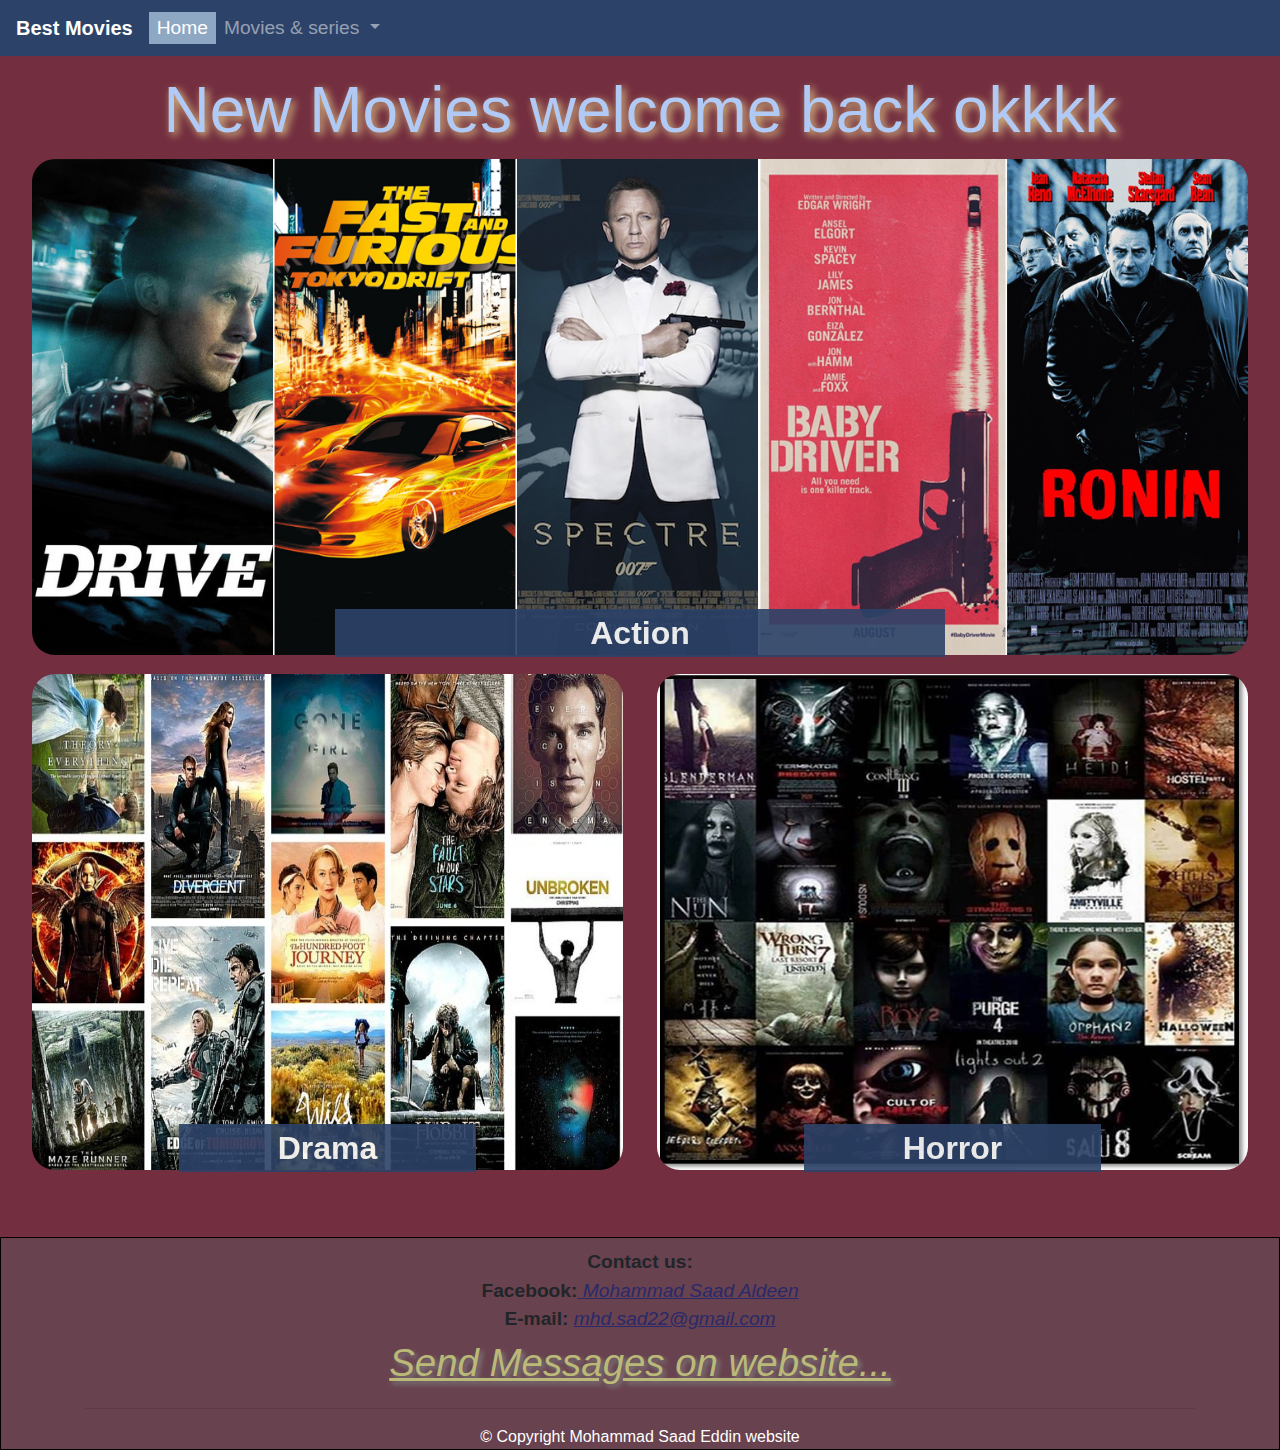
<file: project web-1 zu/index.html>
<!doctype html>
<html lang="en">
  <head>
    <!-- Required meta tags -->
    <meta charset="utf-8">
    <meta http-equiv="X-UA-Compatible" content="IE=edge">
    <meta name="viewport" content="width=device-width, initial-scale=1, shrink-to-fit=no">

    <!-- Bootstrap CSS -->
    <link rel="stylesheet" href="css/bootstrap.min.css">
    <link rel="stylesheet" href="css/styles.css">
    <title>Best Movies! </title>
   


  </head>
  <body>
    

    <nav class="navbar navbar-expand-lg navbar-dark">
      <a class="navbar-brand" href="#">Best Movies</a>
      <button class="navbar-toggler" type="button" data-toggle="collapse" data-target="#navbarSupportedContent" aria-controls="navbarSupportedContent" aria-expanded="false" aria-label="Toggle navigation">
        <span class="navbar-toggler-icon"></span>
      </button>

      <div class="collapse navbar-collapse" id="navbarSupportedContent">
        <ul class="navbar-nav mr-auto">
          <li class="nav-item active">
            <a class="nav-link" href="#">Home</a>
          </li>
          <li class="nav-item dropdown">
            <a class="nav-link dropdown-toggle" href="#" id="navbarDropdown" role="button" data-toggle="dropdown" aria-haspopup="true" aria-expanded="false">
              Movies & series
            </a>
            <div class="dropdown-menu" aria-labelledby="navbarDropdown">
              <a class="dropdown-item" href="action.html">Action</a>
              <div class="dropdown-divider"></div>
              <a class="dropdown-item" href="drama.html">Drama</a>
              <div class="dropdown-divider"></div>
              <a class="dropdown-item" href="horror.html">Horror</a>
            </div>
          </li>
        </ul>
      </div>
    </nav>
     <h1 class="text-center mt-3" id="hed">New Movies welcome back okkkk
     </h1>
    
     <section id="MainPage" class="container-fluid">
          <div class="row">
            <div class="col-sm-12"> 
              <div class="inside">

                <span>Action</span>
                <a href="action.html">
                  <img src="images/action.jpg" id="im1">
                </a>
              </div>
            </div>

            <div class="col-sm-6"> 
              <div class="inside">

                <span>Drama</span>
                <a href="drama.html">
                  <img src="images/drama.jpg" id="im2">
                </a>
              </div>
            </div>

            <div class="col-sm-6"> 
              <div class="inside">

                <span>Horror</span>
                <a href="horror.html">
                  <img src="images/horror.jpg" id="im3">
                </a>
              </div>
            </div>

          </div> <!-- row closed -->
      </section>



      <footer class="panel-footer">
    <div class="container">
      <div class="row">
        <section id="contact" class="col-sm-12">
          <div>
            <span>Contact us:</span><br>
           <span> Facebook:</span><a href="https://www.facebook.com/mohammad.sadaldeen"> Mohammad Saad Aldeen</a><br>
           <span> E-mail:</span> <a href="mailto:mhd.sad22@gmail.com"> mhd.sad22@gmail.com</a><br>
            <a href="contact.html" class="message"> Send Messages on website... </a>
         </div>
        </section>
      </div>
      <hr>
      <div class="text-center copy">&copy; Copyright Mohammad Saad Eddin website</div>
    </div>
  </footer>


      




    <!-- jQuery first, then Popper.js, then Bootstrap JS -->
      <script src="js/jquery-3.4.1.slim.min.js"></script>
      <script src="js/bootstrap.min.js"></script> 
     <!--  <script src="js/script.js"></script> -->
  </body>
</html>
</file>
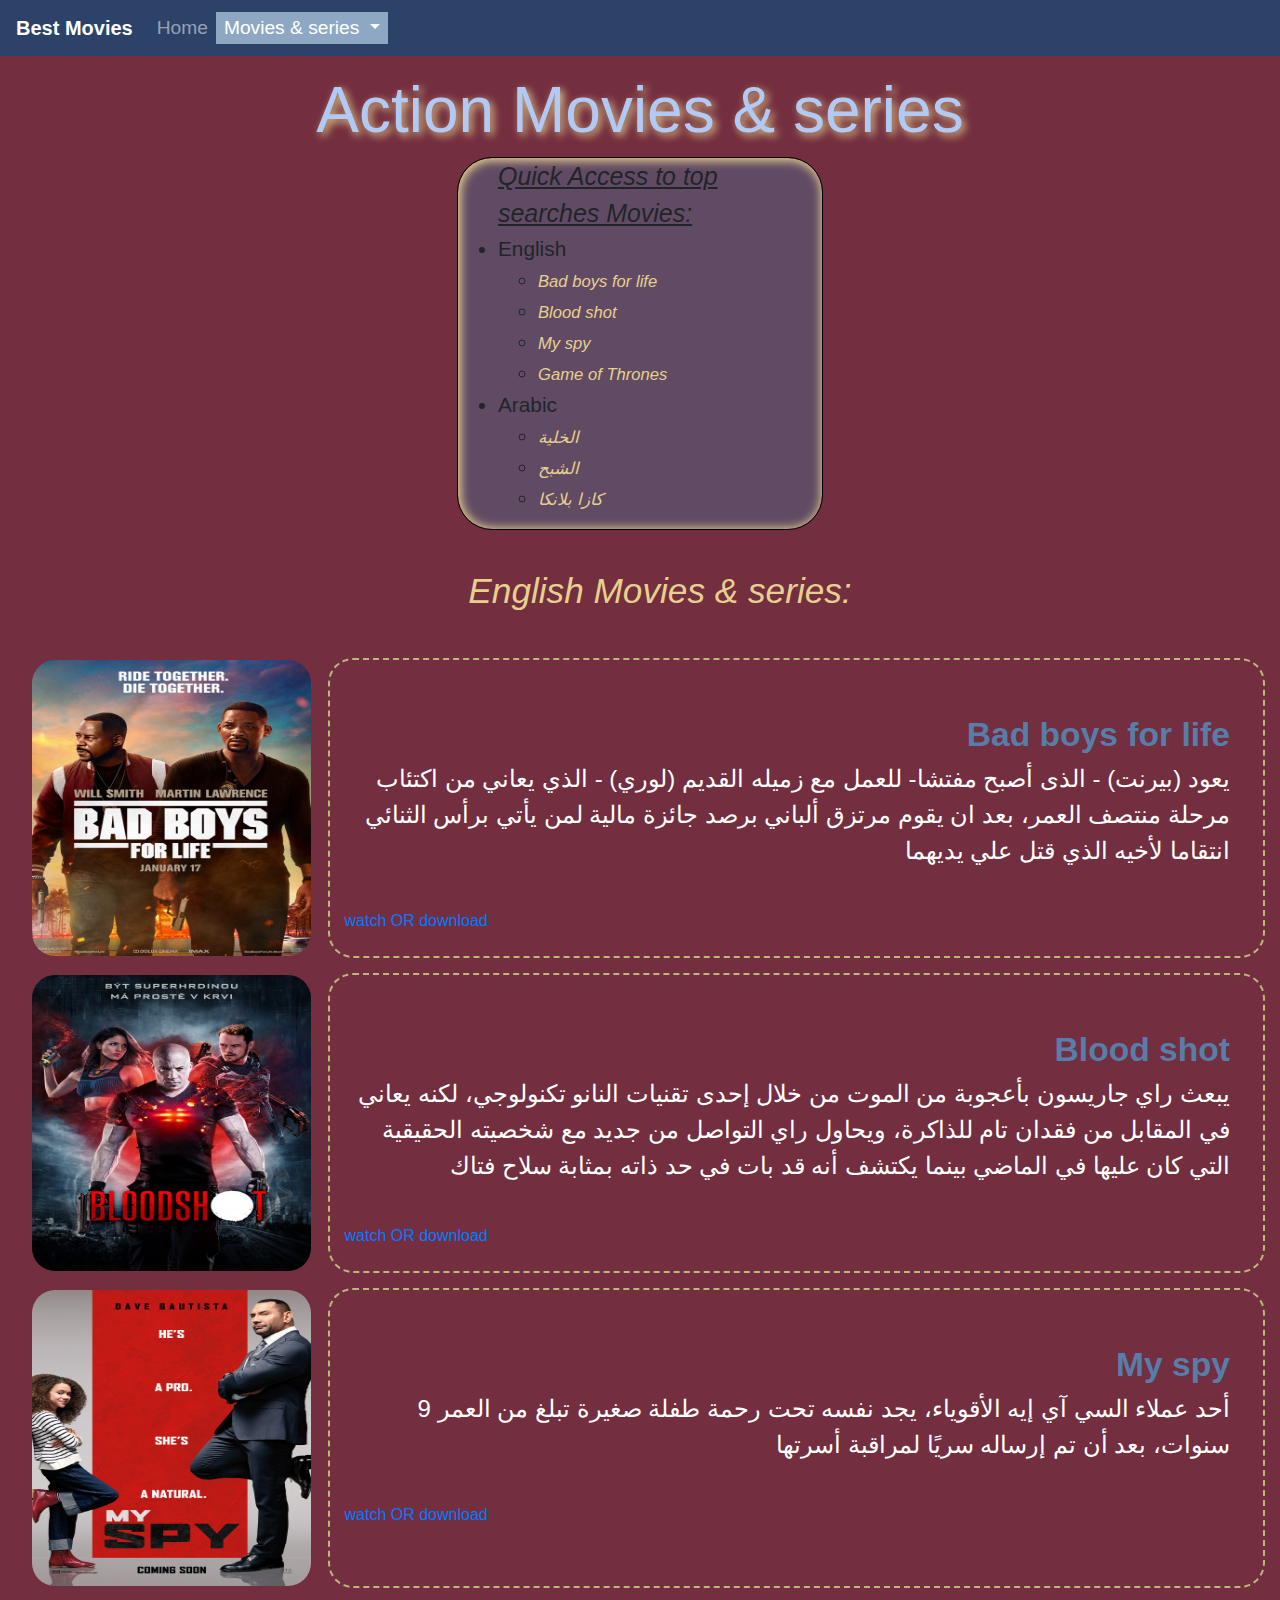
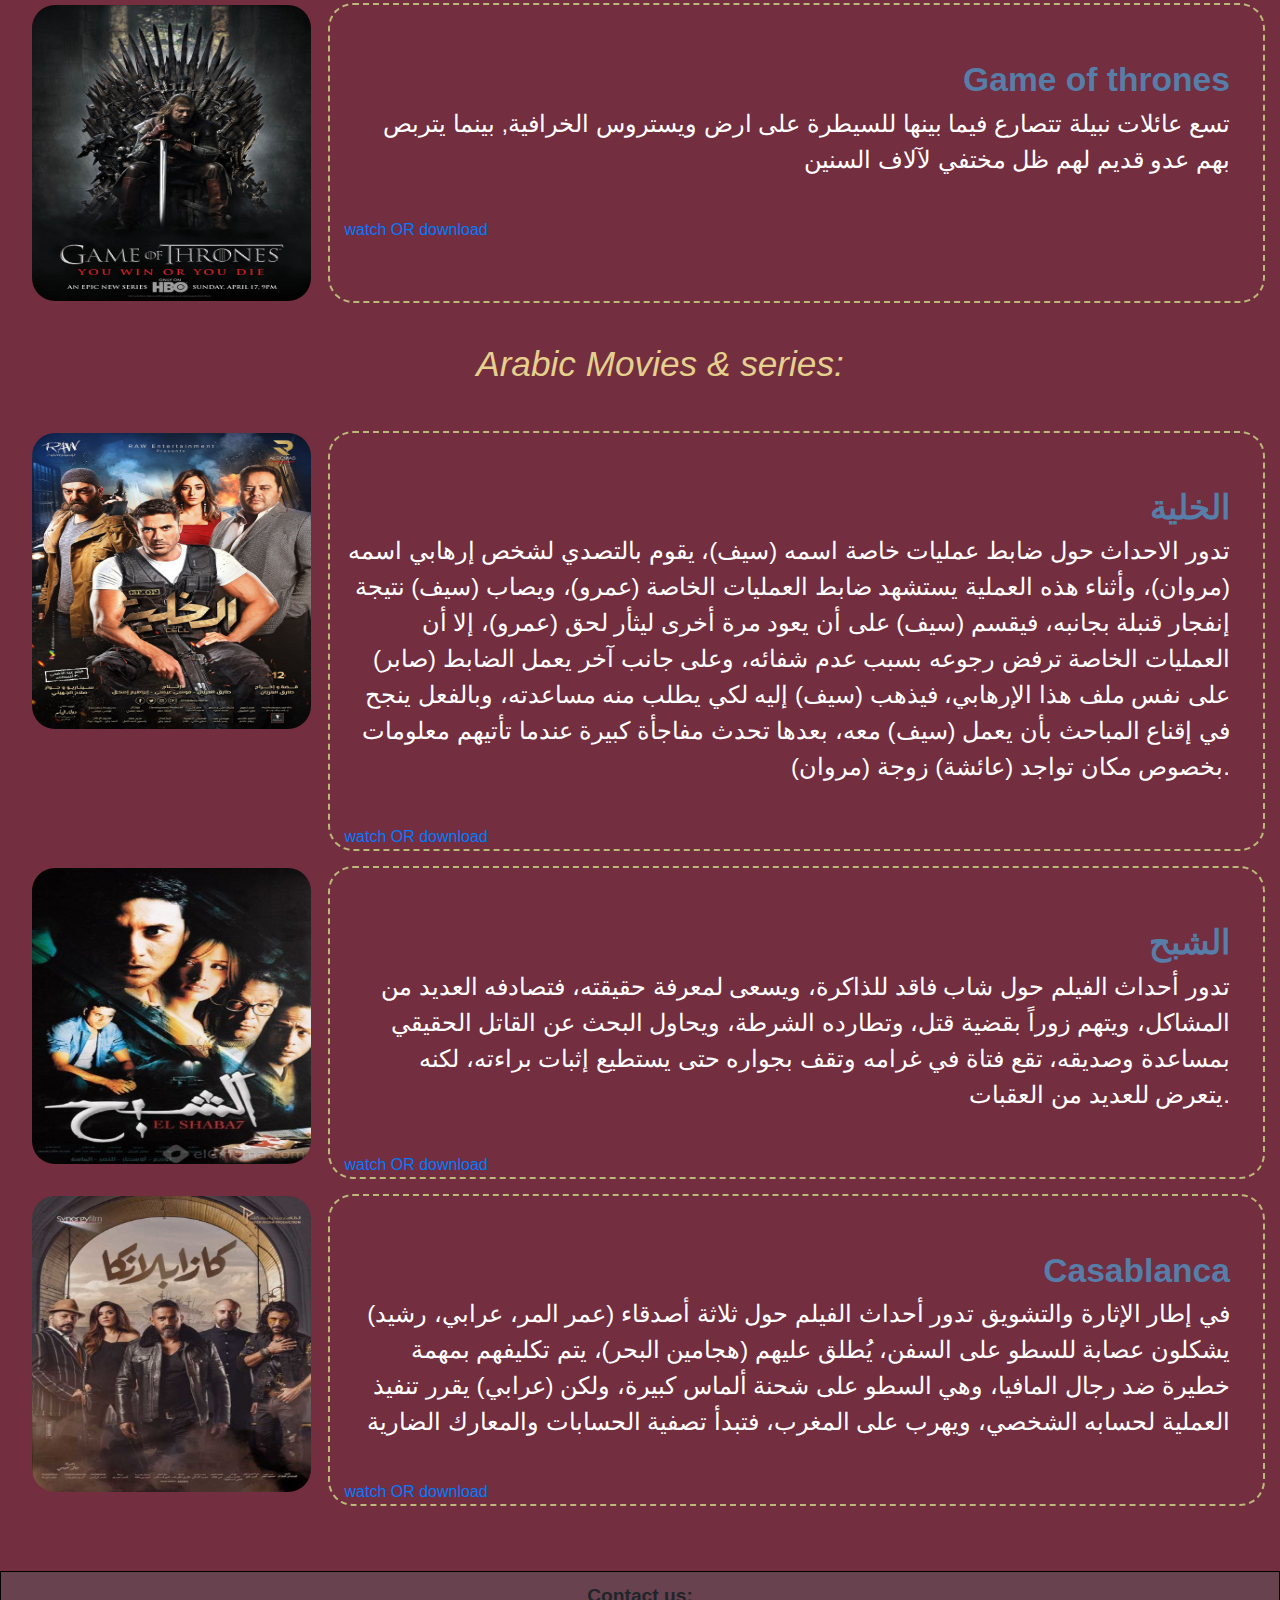
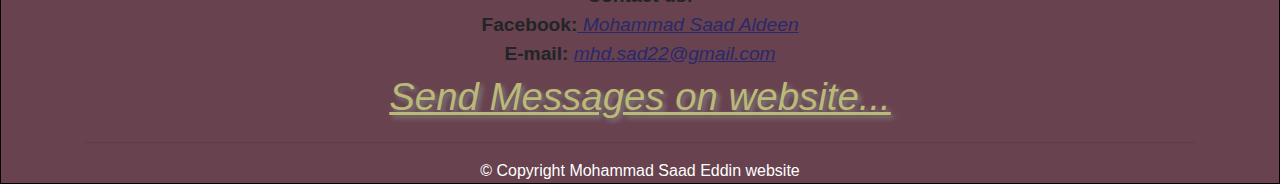
<file: project web-1 zu/action.html>
<!doctype html>
<html lang="en">
  <head>
    <!-- Required meta tags -->
    <meta charset="utf-8">
    <meta http-equiv="X-UA-Compatible" content="IE=edge">
    <meta name="viewport" content="width=device-width, initial-scale=1, shrink-to-fit=no">

    <!-- Bootstrap CSS -->
    <link rel="stylesheet" href="css/bootstrap.min.css">
    <link rel="stylesheet" href="css/styles.css">
    <title>Action</title>
    
  </head>
  <body>
    

    <nav class="navbar navbar-expand-lg navbar-dark">
      <a class="navbar-brand" href="#">Best Movies</a>
      <button class="navbar-toggler" type="button" data-toggle="collapse" data-target="#navbarSupportedContent" aria-controls="navbarSupportedContent" aria-expanded="false" aria-label="Toggle navigation">
        <span class="navbar-toggler-icon"></span>
      </button>

      <div class="collapse navbar-collapse" id="navbarSupportedContent">
        <ul class="navbar-nav mr-auto">
          <li class="nav-item ">
            <a class="nav-link" href="index.html">Home</a>
          </li>
          <li class="nav-item dropdown">
            <a class="nav-link dropdown-toggle active" href="#" id="navbarDropdown" role="button" data-toggle="dropdown" aria-haspopup="true" aria-expanded="false">
              Movies & series
            </a>
            <div class="dropdown-menu" aria-labelledby="navbarDropdown">
              <a class="dropdown-item active" href="#">Action</a>
              <div class="dropdown-divider"></div>
              <a class="dropdown-item" href="drama.html">Drama</a>
              <div class="dropdown-divider"></div>
              <a class="dropdown-item" href="horror.html">Horror</a>
            </div>
          </li>
        </ul>
      </div>
    </nav>
     <h1 class="text-center mt-3" id="hed">Action Movies & series</h1>
    
     <section id="ActionPage" class="container-fluid">
       <div class="row">
         
        <div  class="col-sm-12">
          <div id="lis">
          <ul><span>Quick Access to top searches Movies:</span>
            <li>English
              <ul>
                <li><a href="#m1">Bad boys for life</a></li>
                <li><a href="#m2">Blood shot</a></li>
                <li><a href="#m3">My spy</a></li>
                <li><a href="#m4">Game of Thrones</a></li>
              </ul></li>
            <li>Arabic
              <ul>
                <li><a href="#m5">الخلية</a></li>
                <li><a href="#m6">الشبح </a></li>
                <li><a href="#m7">كازا بلانكا</a></li>
              </ul>

            </li>
          </ul>
         </div>
        </div>

        <div class="col-sm-12 arabic">
          <span>English Movies & series:</span>
        </div>
      
        <div class=" imclass col-sm-3">
          <div>
            
            <img src="images/badboys.jpg">

          </div>

        </div>
        <div  id="m1" class=" col-sm-9">
          <div>
            
            <p class="parclass"> <span >Bad boys for life</span><br>
يعود (بيرنت) - الذى أصبح مفتشا- للعمل مع زميله القديم (لوري) - الذي يعاني من اكتئاب مرحلة منتصف العمر، بعد ان يقوم مرتزق ألباني برصد جائزة مالية لمن يأتي برأس الثنائي انتقاما لأخيه الذي قتل علي يديهما</p>
            <br><span><a href="https://vidstream.online/f/sGsWRMLCCe/?vclid=be82285f93b30441d3f5356c97d69d7fef20fbd005ee2db87dc0da80dWWWtcEbWtWqWtdovsSdwrrtrufPTWvAoVPmtqtWtRvrCtWqWtrrKCryuRvCrtBUIrtFngWWtqtWtEpVWtWqWtkXKrcfSrIgmtWy" target="_blank">watch OR download</a></span>


          </div>

        </div>

       <!--  second movies -->

        <div class=" imclass col-sm-3">
          <div>
            
            <img src="images/blood.jpg">

          </div>

        </div>
        <div id="m2" class=" col-sm-9">
          <div>
            
            <p class="parclass"> <span >Blood shot</span><br>
يبعث راي جاريسون بأعجوبة من الموت من خلال إحدى تقنيات النانو تكنولوجي، لكنه يعاني في المقابل من فقدان تام للذاكرة، ويحاول راي التواصل من جديد مع شخصيته الحقيقية التي كان عليها في الماضي بينما يكتشف أنه قد بات في حد ذاته بمثابة سلاح فتاك</p>
            <br><span><a href="https://vidstream.kim/f/7I6xR1Sa9O/?vclid=fa9d746452c023e9bc22dba14733b5c26490ff3bfe5f960ad3078dc0kcccvYKfbvcMcvffxbfZzYKbfvFHgfvtlrccvMvcvaREcvcMcvIGxfSVUfgrevMvcvSaocvcMcvLqKdULsffvfzVPNcKjqEPevcZ" target="_blank">watch OR download</a></span>


          </div>

        </div>


       <!--    3rd movie -->

        <div class=" imclass col-sm-3">
          <div>
            
            <img src="images/spy.jpg">

          </div>

        </div>
        <div id="m3" class=" col-sm-9">
          <div>
            
            <p class="parclass"> <span >My spy</span><br>
أحد عملاء السي آي إيه الأقوياء، يجد نفسه تحت رحمة طفلة صغيرة تبلغ من العمر 9 سنوات، بعد أن تم إرساله سريًا لمراقبة أسرتها</p>
            <br><span><a href="https://vidstream.online/f/DhHDegnQV2/?vclid=e8b94760069e984774eb940961db0d27eaf12c81f4050a1a1061e83aKRRRzUlmRzRVRzQEscXQbMMzMehYCRsDEBYrzVzRzlxBRzRVRzKgSMUhXMAPrzVzRzqsMTzRVRzMMSTMieqsTMzfkAMzOWPRRzRi" target="_blank">watch OR download</a></span>


          </div>

        </div>
        

        <!--    4th movie -->

        <div class=" imclass col-sm-3">
          <div>
            
            <img src="images/got.jpg">

          </div>

        </div>
        <div id="m4" class=" col-sm-9">
          <div>
            
            <p class="parclass"> <span >Game of thrones</span><br>
تسع عائلات نبيلة تتصارع فيما بينها للسيطرة على ارض ويستروس الخرافية, بينما يتربص بهم عدو قديم لهم ظل مختفي لآلاف السنين</p>
            <br><span><a href="#" target="_blank">watch OR download</a></span>


          </div>

        </div>







        <br>
        <div class="col-sm-12 arabic">
          <span>Arabic Movies & series:</span>
        </div>


       <!--  5th movie -->

        <div class=" imclass col-sm-3">
          <div>
            
            <img src="images/khal.jpg">

          </div>

        </div>
        <div id="m5" class=" col-sm-9">
          <div>
            
            <p class="parclass"> <span >الخلية</span><br>
تدور الاحداث حول ضابط عمليات خاصة اسمه (سيف)، يقوم بالتصدي لشخص إرهابي اسمه (مروان)، وأثناء هذه العملية يستشهد ضابط العمليات الخاصة (عمرو)، ويصاب (سيف) نتيجة إنفجار قنبلة بجانبه، فيقسم (سيف) على أن يعود مرة أخرى ليثأر لحق (عمرو)، إلا أن العمليات الخاصة ترفض رجوعه بسبب عدم شفائه، وعلى جانب آخر يعمل الضابط (صابر) على نفس ملف هذا الإرهابي، فيذهب (سيف) إليه لكي يطلب منه مساعدته، وبالفعل ينجح في إقناع المباحث بأن يعمل (سيف) معه، بعدها تحدث مفاجأة كبيرة عندما تأتيهم معلومات بخصوص مكان تواجد (عائشة) زوجة (مروان).</p>
            <br><span><a href="https://vidstream.kim/f/potqAbNiKQ/?vclid=47431ce0d73a0b9d3b0d19d651fafd156d5e7269ebebbf5d7c632c80eDDDWQElcWDyDWllfcluUQEclWAnIlWeCoDDWyWDWkpdDWDyDWBPEKtBRllWlUGYiDELPqYZWDu" target="_blank">watch OR download</a></span>


          </div>

        </div>


<!--  6th movie -->

        <div  class=" imclass col-sm-3">
          <div>
            
            <img src="images/shabah.jpg">

          </div>

        </div>
        <div id="m6" class=" col-sm-9">
          <div>
            
            <p class="parclass"> <span >الشبح</span><br>
تدور أحداث الفيلم حول شاب فاقد للذاكرة، ويسعى لمعرفة حقيقته، فتصادفه العديد من المشاكل، ويتهم زوراً بقضية قتل، وتطارده الشرطة، ويحاول البحث عن القاتل الحقيقي بمساعدة وصديقه، تقع فتاة في غرامه وتقف بجواره حتى يستطيع إثبات براءته، لكنه يتعرض للعديد من العقبات.</p>
            <br><span><a href="https://vidstream.kim/f/VKy8MdJTJK/?vclid=d089ebcd71939ee69981f5068b8a8b96da1e369b48066b74a770b6bcVcccSZbHUScKcSHHuUHPEZbUHSdCLHShgqccSKScSejRcScKcSrNbparyHHSHEtlmcbkNQlsScP" target="_blank">watch OR download</a></span>


          </div>

        </div>



        <!--  7th movie -->

        <div class=" imclass col-sm-3">
          <div>
            
            <img src="images/kaza.jpg">

          </div>

        </div>
        <div id="m7" class=" col-sm-9">
          <div>
            
            <p class="parclass"> <span >Casablanca</span><br>
في إطار الإثارة والتشويق تدور أحداث الفيلم حول ثلاثة أصدقاء (عمر المر، عرابي، رشيد) يشكلون عصابة للسطو على السفن، يُطلق عليهم (هجامين البحر)، يتم تكليفهم بمهمة خطيرة ضد رجال المافيا، وهي السطو على شحنة ألماس كبيرة، ولكن (عرابي) يقرر تنفيذ العملية لحسابه الشخصي، ويهرب على المغرب، فتبدأ تصفية الحسابات والمعارك الضارية</p>
            <br><span><a href="https://vidstream.online/f/R4AIed3nPw/?vclid=7fdfb2e23906fb5b3487149a8b6803865275f7a64f0f9322a798c700AgggAmBvfAgDgAvvyfvMQmBfvAKFwvAPbHggADAgANsSgAgDgAIeyvthnvwHlADAgAtNzgAgDgARXBUnRjvvAvQhLWgBdXSLlAgM" target="_blank">watch OR download</a></span>


          </div>

        </div>










       </div> <!-- for row  -->
     </section>


      <footer class="panel-footer">
    <div class="container">
      <div class="row">
        <section id="contact" class="col-sm-12">
          <div>
            <span>Contact us:</span><br>
           <span> Facebook:</span><a href="https://www.facebook.com/mohammad.sadaldeen"> Mohammad Saad Aldeen</a><br>
           <span> E-mail:</span> <a href="mailto:mhd.sad22@gmail.com"> mhd.sad22@gmail.com</a><br>
            <a href="contact.html" class="message"> Send Messages on website... </a>
         </div>
        </section>
      </div>
      <hr>
      <div class="text-center copy">&copy; Copyright Mohammad Saad Eddin website</div>
    </div>
  </footer>


      




    <!-- jQuery first, then Popper.js, then Bootstrap JS -->
      <script src="js/jquery-3.4.1.slim.min.js"></script>
      <script src="js/bootstrap.min.js"></script> 
     <!--  <script src="js/script.js"></script> -->
  </body>
</html>
</file>
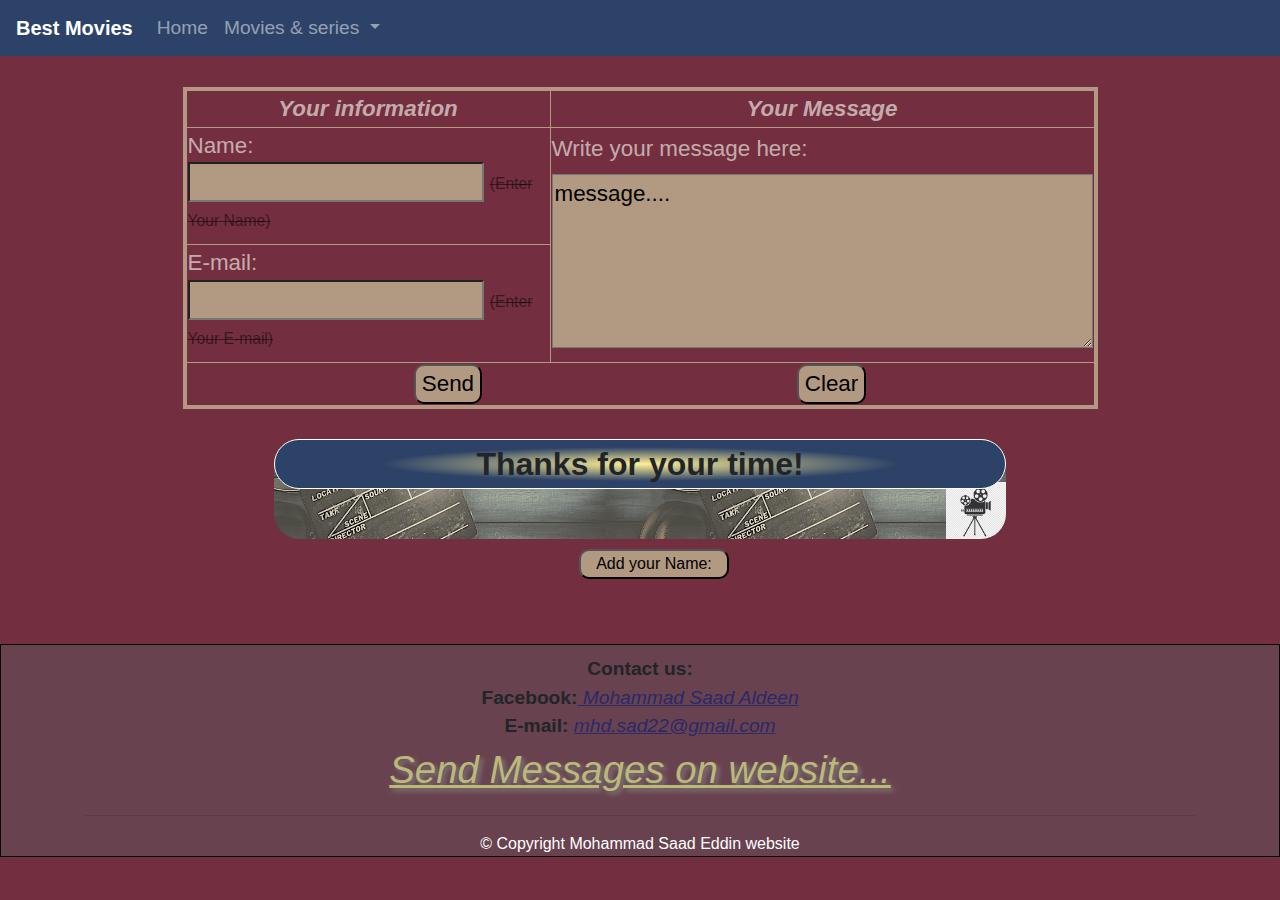
<file: project web-1 zu/contact.html>
<!doctype html>
<html lang="en">
  <head>
    <!-- Required meta tags -->
    <meta charset="utf-8">
    <meta http-equiv="X-UA-Compatible" content="IE=edge">
    <meta name="viewport" content="width=device-width, initial-scale=1, shrink-to-fit=no">

    <!-- Bootstrap CSS -->
    <link rel="stylesheet" href="css/bootstrap.min.css">
    <link rel="stylesheet" href="css/styles.css">
    <title>Contact</title>
    <style type="text/css">
      div.cont-grad{
             background-image: url(images/log1.jpg), url(images/mback3.jpg);
             background-size: 60px,400px;
            background-position: bottom right, 100% center;
            background-repeat: no-repeat, repeat;
            border-radius: 25px; 
            
      }
      button{background-color: #c7bb97c2;
              border-radius: 10px;
              width: 150px;
              margin-left: 45%;
              margin-top: 10px;}
    </style>
    <script type="text/javascript">
      function myFunction() {


        
      var x=  window.prompt("Do you need to add your name?\n  press: (Y/N)...");
      var name;
      switch(x){
        case 'Y':
        case 'y':name=window.prompt("Enter Your Name: ");
                break;
        case 'N':window.alert("Thanks..");
      }
      if(name){
      document.getElementById("demo").innerHTML = "Thanks "+name+" for your time!";}
      else{
       /* break;*/
      }
        



      }
    </script>


  </head>
  <body>
    

    <nav class="navbar navbar-expand-lg navbar-dark">
      <a class="navbar-brand" href="#">Best Movies</a>
      <button class="navbar-toggler" type="button" data-toggle="collapse" data-target="#navbarSupportedContent" aria-controls="navbarSupportedContent" aria-expanded="false" aria-label="Toggle navigation">
        <span class="navbar-toggler-icon"></span>
      </button>

      <div class="collapse navbar-collapse" id="navbarSupportedContent">
        <ul class="navbar-nav mr-auto">
          <li class="nav-item ">
            <a class="nav-link" href="index.html">Home</a>
          </li>
          <li class="nav-item dropdown">
            <a class="nav-link dropdown-toggle" href="#" id="navbarDropdown" role="button" data-toggle="dropdown" aria-haspopup="true" aria-expanded="false">
              Movies & series
            </a>
            <div class="dropdown-menu" aria-labelledby="navbarDropdown">
              <a class="dropdown-item" href="action.html">Action</a>
              <div class="dropdown-divider"></div>
              <a class="dropdown-item " href="drama.html">Drama</a>
              <div class="dropdown-divider"></div>
              <a class="dropdown-item" href="horror.html">Horror</a>
            </div>
          </li>
        </ul>
      </div>
    </nav>

     <h1 class="text-center mt-3" id="hed"></h1>
    
     <section id="ActionPage" class="container-fluid">
       <div class="row">
        <div class="col-sm-12">
          <div class="cont-form">
            <form>
              <table border='1'>
                <tr>
                  <th class="text-center font-italic">Your information</th>
                  <th class="text-center font-italic">Your Message</th>
                </tr>

                <tr>
                  <td><label>Name: <input class="ffstyle" type="text"> <del class="text-black-50 sss">(Enter Your Name)</del> </label></td>
                  <td rowspan="2"> <label>Write your message here:</label><br><textarea class="ffstyle" cols="40" rows="5">message....</textarea></td>
                </tr>

                <tr>
                  <td><label>E-mail: <input class="ffstyle" type="email"> <del class="text-black-50 sss">(Enter Your E-mail)</del>  </label></td>
                </tr> 

                <tr>
                  <td colspan="2" ><input class="float-left bbl" type="submit" value="Send"><input class="float-right bbr" type="reset" value="Clear"></td>
                </tr> 
              </table>
            </form>
          </div> <!-- form container -->
        </div> <!-- for table and form -->
        <div class="col-sm-12">
          
          <div class="cont-grad">
            <div id="demo" class="grad">
              Thanks for your time!
            </div>
            
          </div>
           <button type="button" onclick="myFunction()">Add your Name: </button>


        </div>
        
       

       </div> <!-- for row  -->
     </section>


  <footer class="panel-footer">
    <div class="container">
      <div class="row">
        <section id="contact" class="col-sm-12">
          <div>
            <span>Contact us:</span><br>
           <span> Facebook:</span><a href="https://www.facebook.com/mohammad.sadaldeen"> Mohammad Saad Aldeen</a><br>
           <span> E-mail:</span> <a href="mailto:mhd.sad22@gmail.com"> mhd.sad22@gmail.com</a><br>
            <a href="contact.html" class="message"> Send Messages on website... </a>
         </div>
        </section>
      </div>
      <hr>
      <div class="text-center copy">&copy; Copyright Mohammad Saad Eddin website</div>
    </div>
  </footer>



      




    <!-- jQuery first, then Popper.js, then Bootstrap JS -->
      <script src="js/jquery-3.4.1.slim.min.js"></script>
      <script src="js/bootstrap.min.js"></script> 
      <!-- <script src="script2.js"></script> -->
  </body>
</html>
</file>
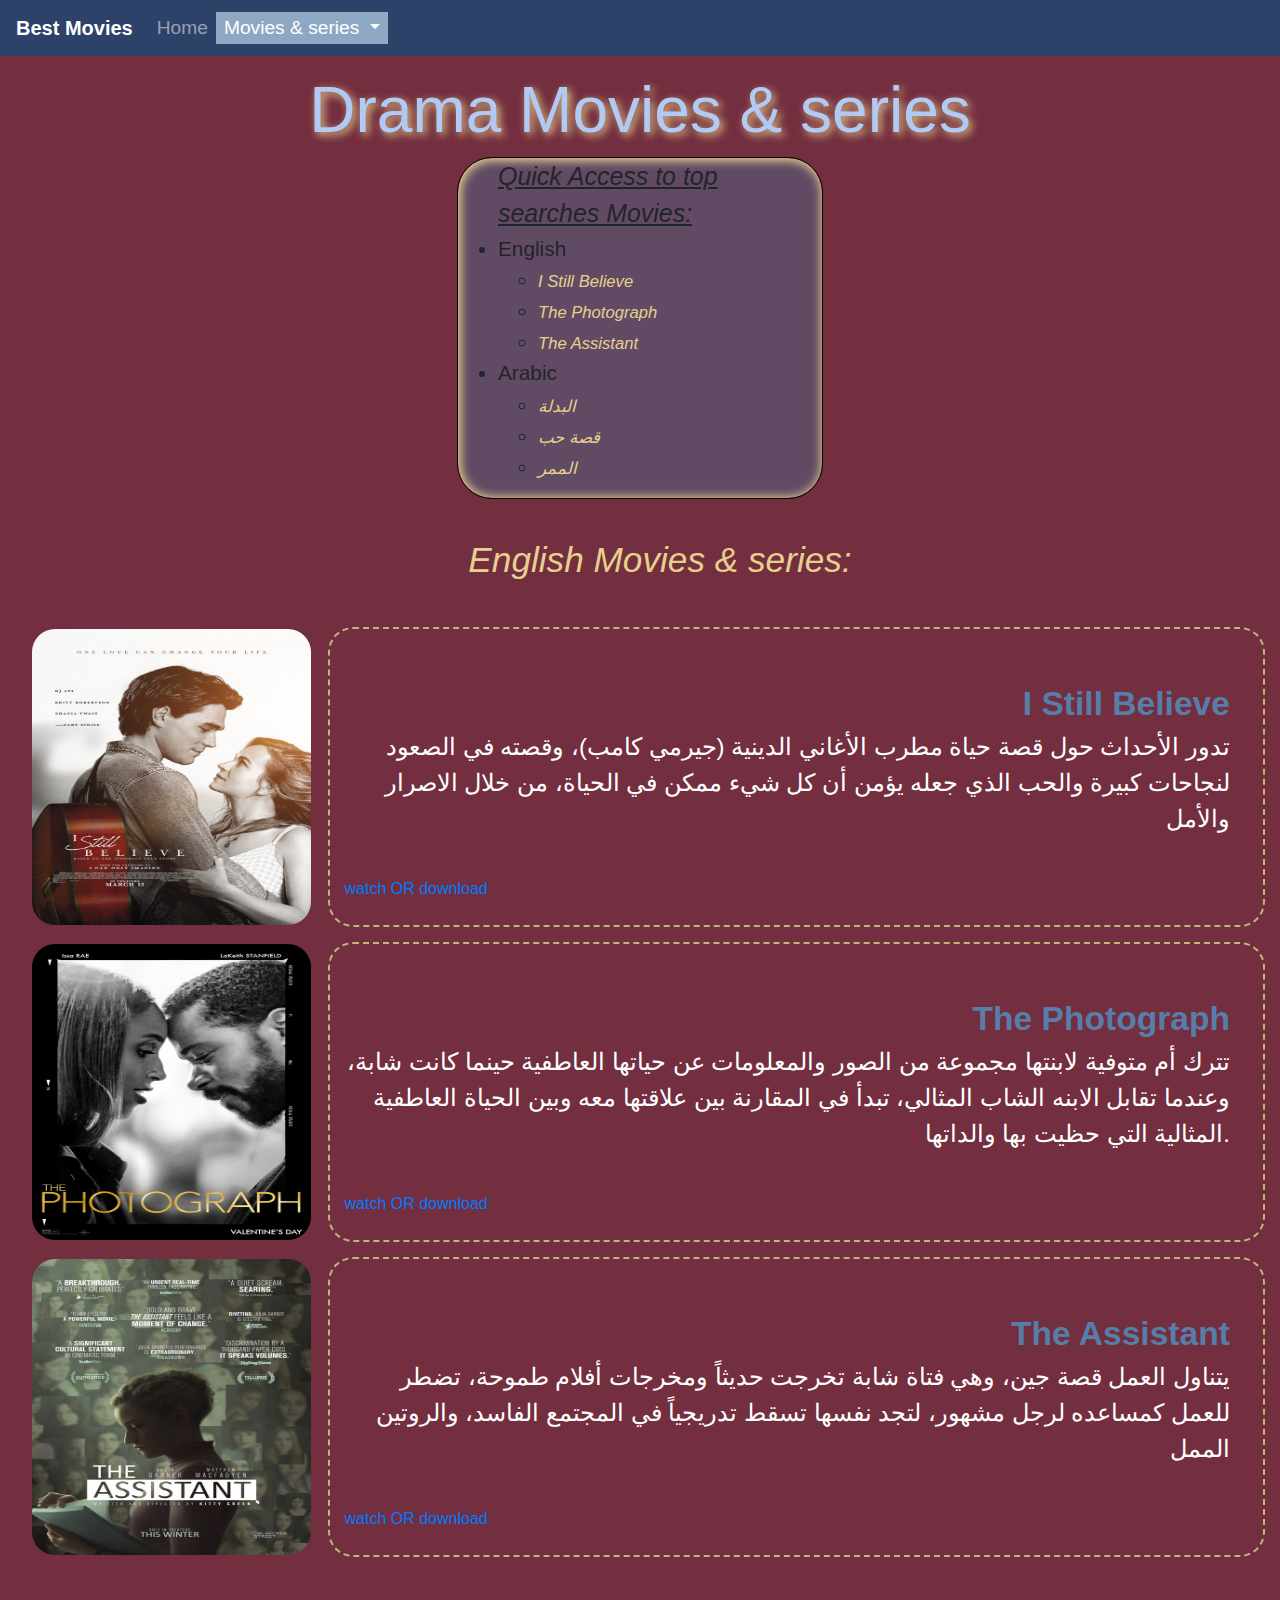
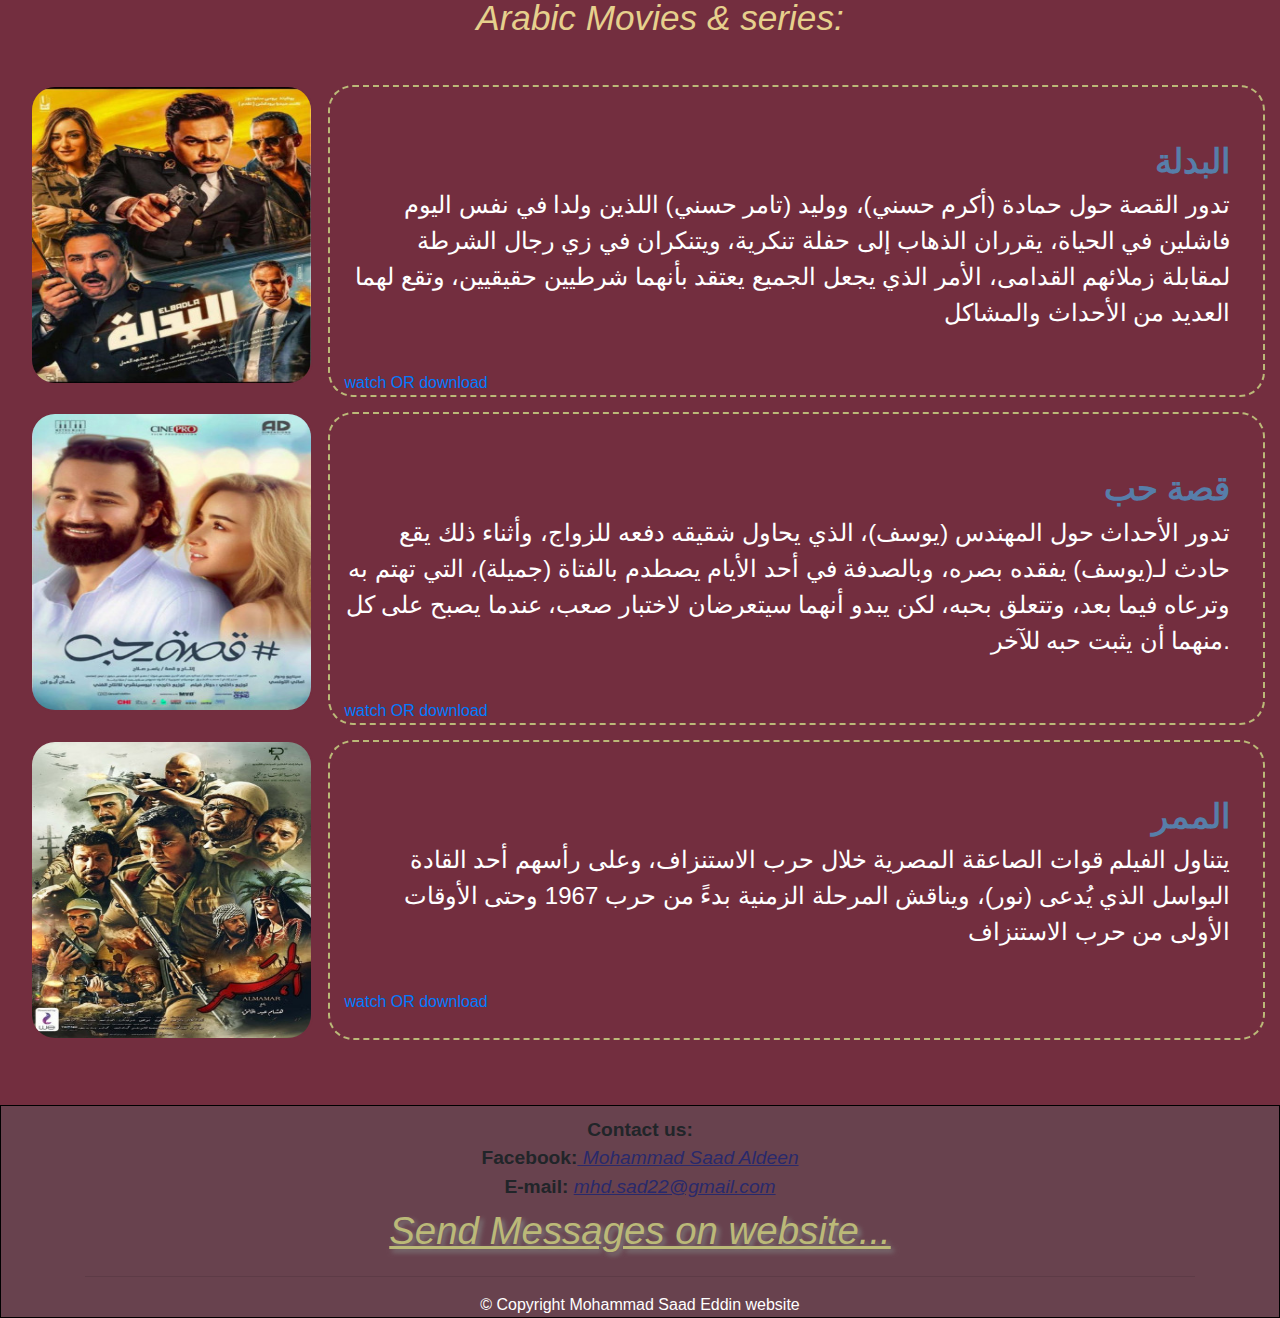
<file: project web-1 zu/drama.html>
<!doctype html>
<html lang="en">
  <head>
    <!-- Required meta tags -->
    <meta charset="utf-8">
    <meta http-equiv="X-UA-Compatible" content="IE=edge">
    <meta name="viewport" content="width=device-width, initial-scale=1, shrink-to-fit=no">

    <!-- Bootstrap CSS -->
    <link rel="stylesheet" href="css/bootstrap.min.css">
    <link rel="stylesheet" href="css/styles.css">
    <title>Darama</title>
    


  </head>
  <body>
    

    <nav class="navbar navbar-expand-lg navbar-dark">
      <a class="navbar-brand" href="#">Best Movies</a>
      <button class="navbar-toggler" type="button" data-toggle="collapse" data-target="#navbarSupportedContent" aria-controls="navbarSupportedContent" aria-expanded="false" aria-label="Toggle navigation">
        <span class="navbar-toggler-icon"></span>
      </button>

      <div class="collapse navbar-collapse" id="navbarSupportedContent">
        <ul class="navbar-nav mr-auto">
          <li class="nav-item ">
            <a class="nav-link" href="index.html">Home</a>
          </li>
          <li class="nav-item dropdown">
            <a class="nav-link dropdown-toggle active" href="#" id="navbarDropdown" role="button" data-toggle="dropdown" aria-haspopup="true" aria-expanded="false">
              Movies & series
            </a>
            <div class="dropdown-menu" aria-labelledby="navbarDropdown">
              <a class="dropdown-item" href="action.html">Action</a>
              <div class="dropdown-divider"></div>
              <a class="dropdown-item active" href="drama.html">Drama</a>
              <div class="dropdown-divider"></div>
              <a class="dropdown-item" href="horror.html">Horror</a>
            </div>
          </li>
        </ul>
      </div>
    </nav>
     <h1 class="text-center mt-3" id="hed">Drama Movies & series</h1>
    
     <section id="ActionPage" class="container-fluid">
       <div class="row">
         
        <div  class="col-sm-12">
          <div id="lis">
          <ul><span>Quick Access to top searches Movies:</span>
            <li>English
              <ul>
                <li><a href="#m1">I Still Believe</a></li>
                <li><a href="#m2">The Photograph</a></li>
                <li><a href="#m3">The Assistant</a></li>
              </ul></li>
            <li>Arabic
              <ul>
                <li><a href="#m5">البدلة</a></li>
                <li><a href="#m6">قصة حب</a></li>
                <li><a href="#m7">الممر</a></li>
              </ul>

            </li>
          </ul>
         </div>
        </div>

        <div class="col-sm-12 arabic">
          <span>English Movies & series:</span>
        </div>

        <!-- first movie -->
      
        <div class=" imclass col-sm-3">
          <div>
            
            <img src="images/still.jpg">

          </div>

        </div>
        <div  id="m1" class=" col-sm-9">
          <div class="cont">
            
            <p class="parclass"> <span >I Still Believe</span><br>
تدور الأحداث حول قصة حياة مطرب اﻷغاني الدينية (جيرمي كامب)، وقصته في الصعود لنجاحات كبيرة والحب الذي جعله يؤمن أن كل شيء ممكن في الحياة، من خلال الاصرار والأمل</p>
            <br><span><a href="https://vidstream.to/f/7DXSsxM8k6/?vclid=adab16bfe69d95e81150a843dc6ab9132a28db2354df21e37aeddb62YhhhelpIhehQheotsdGirdcDWeQeheGlEhehQhexSKVrxMddedkiZfhKvSIZWeQeheCKduehQheddsudYkCKudegFcdePODhhehY" target="_blank">watch OR download</a></span>

          </div>

        </div>

       <!--  second movies -->

        <div class=" imclass col-sm-3">
          <div>
            
            <img src="images/phot.jpg">

          </div>

        </div>
        <div id="m2" class=" col-sm-9">
          <div>
            
            <p class="parclass"> <span >The Photograph</span><br>
تترك أم متوفية لابنتها مجموعة من الصور والمعلومات عن حياتها العاطفية حينما كانت شابة، وعندما تقابل الابنه الشاب المثالي، تبدأ في المقارنة بين علاقتها معه وبين الحياة العاطفية المثالية التي حظيت بها والداتها.</p>
            <br><span><a href="https://vidstream.kim/f/gI6z6KYh4C/?vclid=85ea6cce7056f31bd50bb50d329fd2ea7dae33a394bb61a614681ff4qeeeArRceAeOeAzhwMnzfKKAKjEiLewIhoiNAOAeAYwKqAeOeAKKsqKbjYwqKAtpdKAXPxeeAOAeARWoeAeOeACSsKrEnKdxNAeb" target="_blank">watch OR download</a></span>



          </div>

        </div>


       <!--    3rd movie -->

        <div class=" imclass col-sm-3">
          <div>
            
            <img src="images/assis.jpg">

          </div>

        </div>
        <div id="m3" class=" col-sm-9">
          <div>
            
            <p class="parclass"> <span >The Assistant</span><br>
يتناول العمل قصة جين، وهي فتاة شابة تخرجت حديثاً ومخرجات أفلام طموحة، تضطر للعمل كمساعده لرجل مشهور، لتجد نفسها تسقط تدريجياً في المجتمع الفاسد، والروتين الممل</p>
            <br><span><a href="https://vidstream.online/f/vBispOCS2v/?vclid=0536940eee1039c0f39b4486b277ff08b239fe3eb81a85ab9a8961c0DbbbBPGxbBbIbBrLfoTSVoNFYBIBbBlpoOBbIbBoofOowzlpOoBCaNoBUtFbbBIBbBTPdbBbIbBXvpWVXDooBozSuybpnvxuYBbw" target="_blank">watch OR download</a></span>


          </div>

        </div>
        

        <!--    4th movie -->



        <br>
        <div class="col-sm-12 arabic">
          <span>Arabic Movies & series:</span>
        </div>


       <!--  5th movie -->

        <div class=" imclass col-sm-3">
          <div>
            
            <img src="images/bad.jpg">

          </div>

        </div>
        <div id="m5" class=" col-sm-9">
          <div>
            
            <p class="parclass"> <span >البدلة</span><br>
تدور القصة حول حمادة (أكرم حسني)، ووليد (تامر حسني) اللذين ولدا في نفس اليوم فاشلين في الحياة، يقرران الذهاب إلى حفلة تنكرية، ويتنكران في زي رجال الشرطة لمقابلة زملائهم القدامى، الأمر الذي يجعل الجميع يعتقد بأنهما شرطيين حقيقيين، وتقع لهما العديد من الأحداث والمشاكل</p>
            <br><span><a href="https://vidstream.to/f/rCwFiTO8Fk/?vclid=a49b22d98a172184bc08d2371df83c0d32006f2cec98a64516f24957ZLLLZavrlZLnLZrrKlrNWavlrZdMPrZyQXLLZnZLZBUjLZLnLZCxKroiDrPXSZnZLZoBVLZLnLZRuvqDRtrrZrWifpLvGujfsZLN" target="_blank">watch OR download</a></span>


          </div>

        </div>


<!--  6th movie -->

        <div  class=" imclass col-sm-3">
          <div>
            
            <img src="images/hob.jpg">

          </div>

        </div>
        <div id="m6" class=" col-sm-9">
          <div>
            
            <p class="parclass"> <span >قصة حب</span><br>
تدور الأحداث حول المهندس (يوسف)، الذي يحاول شقيقه دفعه للزواج، وأثناء ذلك يقع حادث لـ(يوسف) يفقده بصره، وبالصدفة في أحد الأيام يصطدم بالفتاة (جميلة)، التي تهتم به وترعاه فيما بعد، وتتعلق بحبه، لكن يبدو أنهما سيتعرضان لاختبار صعب، عندما يصبح على كل منهما أن يثبت حبه للآخر.</p>
            <br><span><a href="https://vidstream.to/f/KTSyGFC7e4/?vclid=df51df03a7e40dfcbbca6f72f5b019007218c3d8f8bf84ace0e9408afqqqLiPpqLqvqLEBDAHnbAjoSLvLqLHiWqLqvqLsmuMbsNAALAknKzquampKSLvLqLeuAILqvqLAADIATkeuIALFVjALrdoqqLqT" target="_blank">watch OR download</a></span>


          </div>

        </div>



        <!--  7th movie -->

        <div class=" imclass col-sm-3">
          <div>
            
            <img src="images/mmr.jpg">

          </div>

        </div>
        <div id="m7" class=" col-sm-9">
          <div>
            
            <p class="parclass"> <span >الممر</span><br>
يتناول الفيلم قوات الصاعقة المصرية خلال حرب الاستنزاف، وعلى رأسهم أحد القادة البواسل الذي يُدعى (نور)، ويناقش المرحلة الزمنية بدءً من حرب 1967 وحتى الأوقات الأولى من حرب الاستنزاف</p>
            <br><span><a href="https://vidstream.kim/f/i8KGxAddOu/?vclid=e7f099a4851c4315b552b576f5ccb58ae6ecac94e3f95c162f395b4fgaaaQIDTmQapaQTTqmTHNIDmTQhnOTQRMbaaQpQaQfigaQapaQzBDPuzcTTQTNFUlaDxByUvQpQaQityaQapaQYAqTfFuTObvQaH" target="_blank">watch OR download</a></span>


          </div>

        </div>










       </div> <!-- for row  -->
     </section>


      <footer class="panel-footer">
    <div class="container">
      <div class="row">
        <section id="contact" class="col-sm-12">
          <div>
            <span>Contact us:</span><br>
           <span> Facebook:</span><a href="https://www.facebook.com/mohammad.sadaldeen"> Mohammad Saad Aldeen</a><br>
           <span> E-mail:</span> <a href="mailto:mhd.sad22@gmail.com"> mhd.sad22@gmail.com</a><br>
            <a href="contact.html" class="message"> Send Messages on website... </a>
         </div>
        </section>
      </div>
      <hr>
      <div class="text-center copy">&copy; Copyright Mohammad Saad Eddin website</div>
    </div>
  </footer>


      




    <!-- jQuery first, then Popper.js, then Bootstrap JS -->
      <script src="js/jquery-3.4.1.slim.min.js"></script>
      <script src="js/bootstrap.min.js"></script> 
     <!--  <script src="js/script.js"></script> -->
  </body>
</html>
</file>
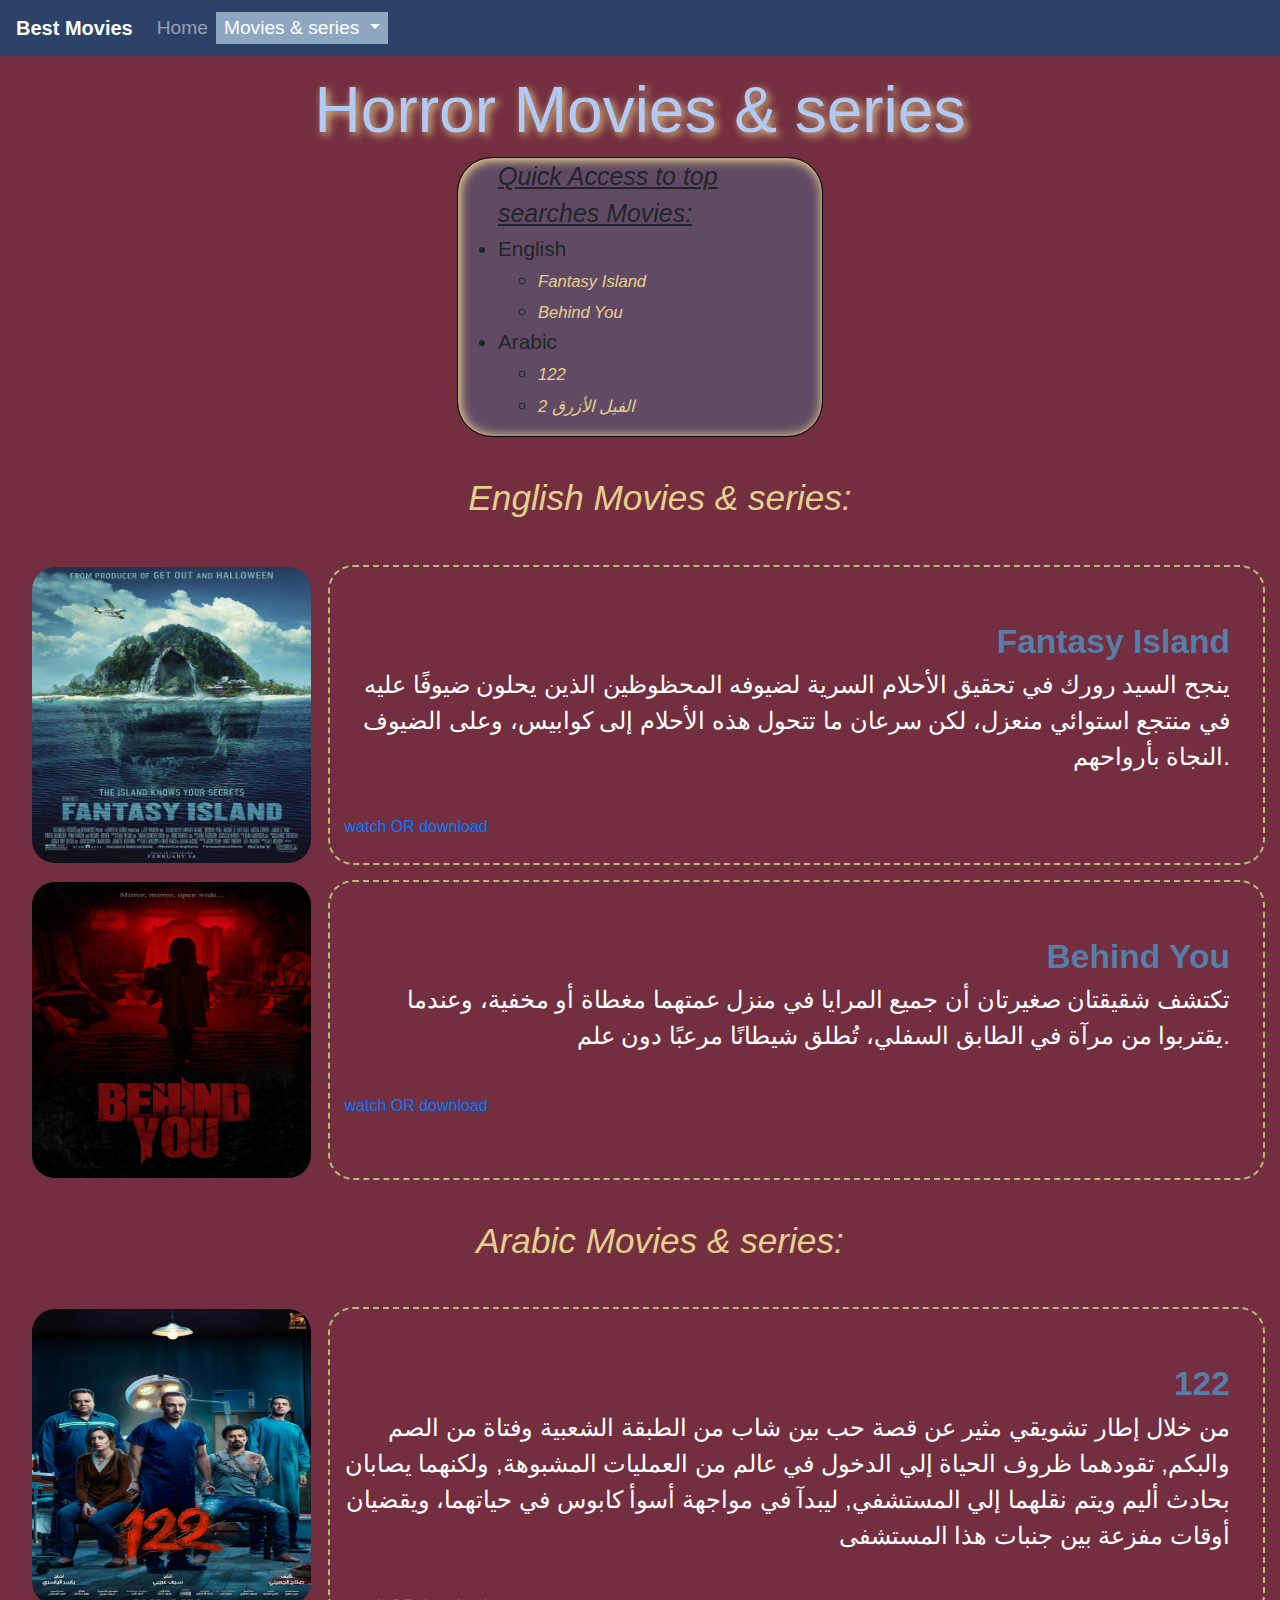
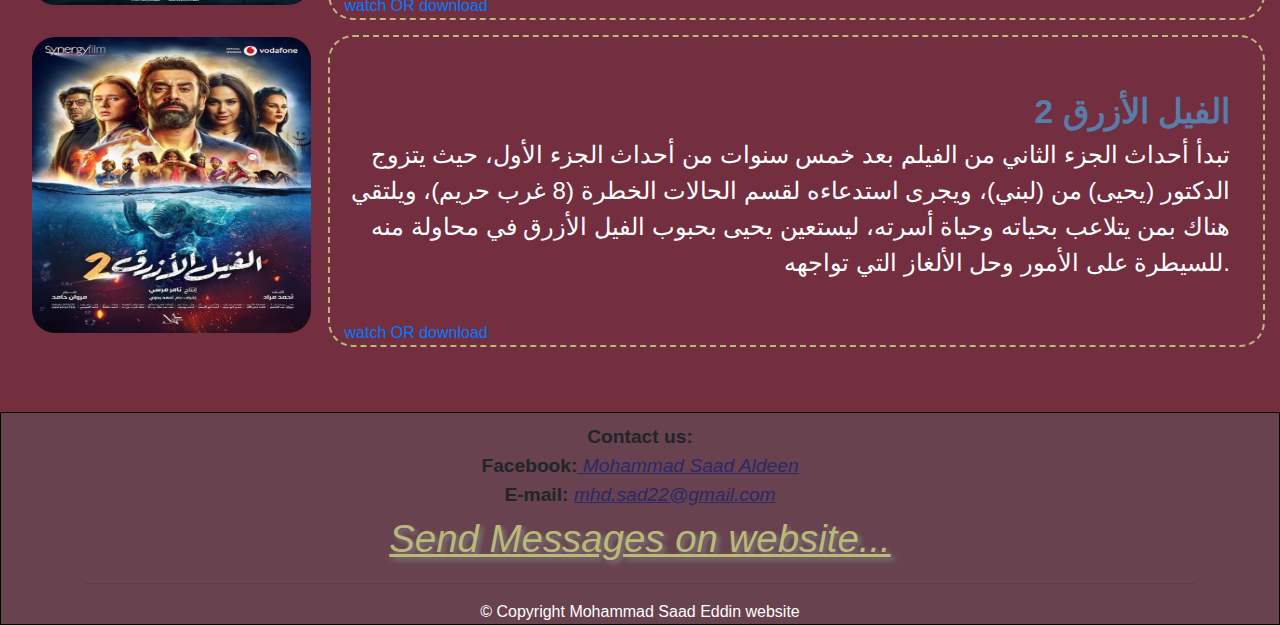
<file: project web-1 zu/horror.html>
<!doctype html>
<html lang="en">
  <head>
    <!-- Required meta tags -->
    <meta charset="utf-8">
    <meta http-equiv="X-UA-Compatible" content="IE=edge">
    <meta name="viewport" content="width=device-width, initial-scale=1, shrink-to-fit=no">

    <!-- Bootstrap CSS -->
    <link rel="stylesheet" href="css/bootstrap.min.css">
    <link rel="stylesheet" href="css/styles.css">
    <title>Horror</title>
    


  </head>
  <body>
    

    <nav class="navbar navbar-expand-lg navbar-dark">
      <a class="navbar-brand" href="#">Best Movies</a>
      <button class="navbar-toggler" type="button" data-toggle="collapse" data-target="#navbarSupportedContent" aria-controls="navbarSupportedContent" aria-expanded="false" aria-label="Toggle navigation">
        <span class="navbar-toggler-icon"></span>
      </button>

      <div class="collapse navbar-collapse" id="navbarSupportedContent">
        <ul class="navbar-nav mr-auto">
          <li class="nav-item ">
            <a class="nav-link" href="index.html">Home</a>
          </li>
          <li class="nav-item dropdown">
            <a class="nav-link dropdown-toggle active" href="#" id="navbarDropdown" role="button" data-toggle="dropdown" aria-haspopup="true" aria-expanded="false">
              Movies & series
            </a>
            <div class="dropdown-menu" aria-labelledby="navbarDropdown">
              <a class="dropdown-item" href="action.html">Action</a>
              <div class="dropdown-divider"></div>
              <a class="dropdown-item " href="drama.html">Drama</a>
              <div class="dropdown-divider"></div>
              <a class="dropdown-item active" href="horror.html">Horror</a>
            </div>
          </li>
        </ul>
      </div>
    </nav>
     <h1 class="text-center mt-3" id="hed">Horror Movies & series</h1>
    
     <section id="ActionPage" class="container-fluid">
       <div class="row">
         
        <div  class="col-sm-12">
          <div id="lis">
          <ul><span>Quick Access to top searches Movies:</span>
            <li>English
              <ul>
                <li><a href="#m1">Fantasy Island</a></li>
                <li><a href="#m2">Behind You</a></li>
              </ul></li>
            <li>Arabic
              <ul>
                <li><a href="#m5">122</a></li>
                <li><a href="#m6">الفيل الأزرق 2 </a></li>
              </ul>

            </li>
          </ul>
         </div>
        </div>

        <div class="col-sm-12 arabic">
          <span>English Movies & series:</span>
        </div>

        <!-- first movie -->
      
        <div class=" imclass col-sm-3">
          <div>
            
            <img src="images/fant.jpg">

          </div>

        </div>
        <div  id="m1" class=" col-sm-9">
          <div class="cont">
            
            <p class="parclass"> <span >Fantasy Island</span><br>
ينجح السيد رورك في تحقيق اﻷحلام السرية لضيوفه المحظوظين الذين يحلون ضيوفًا عليه في منتجع استوائي منعزل، لكن سرعان ما تتحول هذه اﻷحلام إلى كوابيس، وعلى الضيوف النجاة بأرواحهم.</p>
            <br><span><a href="https://vidstream.kim/f/vO6wI8vXLi/?vclid=89b7659def6e05ebedd1d97c2b49738df56c24d53911a9039900029dBeeezsaEezeSezOUAyuOkiizijPVfeAhUpVTzSzezwAiFzeSeziixFimjwAFizqGYizKNteezSzezaDpezeSezHQxisPuiYtTzem" target="_blank">watch OR download</a></span>

          </div>

        </div>

       <!--  second movies -->

        <div class=" imclass col-sm-3">
          <div>
            
            <img src="images/beh.jpg">

          </div>

        </div>
        <div id="m2" class=" col-sm-9">
          <div>
            
            <p class="parclass"> <span >Behind You</span><br>
تكتشف شقيقتان صغيرتان أن جميع المرايا في منزل عمتهما مغطاة أو مخفية، وعندما يقتربوا من مرآة في الطابق السفلي، تُطلق شيطانًا مرعبًا دون علم.</p>
            <br><span><a href="https://noon.egybest.life/movie/behind-you-2020/?ref=movies-p1#download" target="_blank">watch OR download</a></span>



          </div>

        </div>
        

        <!--    4th movie -->



        <br>
        <div class="col-sm-12 arabic">
          <span>Arabic Movies & series:</span>
        </div>


       <!--  5th movie -->

        <div class=" imclass col-sm-3">
          <div>
            
            <img src="images/122.jpg">

          </div>

        </div>
        <div id="m5" class=" col-sm-9">
          <div>
            
            <p class="parclass"> <span >122</span><br>
من خلال إطار تشويقي مثير عن قصة حب بين شاب من الطبقة الشعبية وفتاة من الصم والبكم, تقودهما ظروف الحياة إلي الدخول في عالم من العمليات المشبوهة, ولكنهما يصابان بحادث أليم ويتم نقلهما إلي المستشفي, ليبدآ في مواجهة أسوأ كابوس في حياتهما، ويقضيان أوقات مفزعة بين جنبات هذا المستشفى</p>
            <br><span><a href="https://vidstream.to/f/kPWnvveYfS/?vclid=c55a1e4480d1940d88cb19c61edbb76bc5e62492836e7d892ef3f752xWWWSicDWSWAWSywCZGyOttStPYEsWCBwHEjSASWScgHWSWAWSznutiYGtKrjSASWSMCtpSWAWSttuptmPMCptSdlKtSVvrWWSWm" target="_blank">watch OR download</a></span>


          </div>

        </div>


<!--  6th movie -->

        <div  class=" imclass col-sm-3">
          <div>
            
            <img src="images/feel.jpg">

          </div>

        </div>
        <div id="m6" class=" col-sm-9">
          <div>
            
            <p class="parclass"> <span >الفيل الأزرق 2 </span><br>
تبدأ أحداث الجزء الثاني من الفيلم بعد خمس سنوات من أحداث الجزء الأول، حيث يتزوج الدكتور (يحيى) من (لبني)، ويجرى استدعاءه لقسم الحالات الخطرة (8 غرب حريم)، ويلتقي هناك بمن يتلاعب بحياته وحياة أسرته، ليستعين يحيى بحبوب الفيل الأزرق في محاولة منه للسيطرة على الأمور وحل الألغاز التي تواجهه.</p>
            <br><span><a href="https://vidstream.online/f/vac8wk3YSt/?vclid=c163818a4e8079bd0637901e6cbedc7c000e62cc2120eca91149f39eFUUUcdPnUcUFUcNvGhzxChMEXcFcUczdoUcUFUcwZsICwjhhchLxDrUsiZnDXcFcUclshVcUFUchhGVhfLlsVhcamMhcbyEUUcUf" target="_blank">watch OR download</a></span>


          </div>

        </div>








       </div> <!-- for row  -->
     </section>


      <footer class="panel-footer">
    <div class="container">
      <div class="row">
        <section id="contact" class="col-sm-12">
          <div>
            <span>Contact us:</span><br>
           <span> Facebook:</span><a href="https://www.facebook.com/mohammad.sadaldeen"> Mohammad Saad Aldeen</a><br>
           <span> E-mail:</span> <a href="mailto:mhd.sad22@gmail.com"> mhd.sad22@gmail.com</a><br>
            <a href="contact.html" class="message"> Send Messages on website... </a>
         </div>
        </section>
      </div>
      <hr>
      <div class="text-center copy">&copy; Copyright Mohammad Saad Eddin website</div>
    </div>
  </footer>


      




    <!-- jQuery first, then Popper.js, then Bootstrap JS -->
      <script src="js/jquery-3.4.1.slim.min.js"></script>
      <script src="js/bootstrap.min.js"></script> 
     <!--  <script src="js/script.js"></script> -->
  </body>
</html>
</file>
<file: project web-1 zu/css/styles.css>
.navbar {
  
  background-color: #2C4268;
  /*position: fixed;*/
  top: 0;
  width: 100%;
  opacity: 1;

}
h1{color: #b1caf5;
	font-size: 4em;
	text-shadow: 3px 3px 8px  #e6d08d;}
.navbar-brand{font-size 1.8em;
			 font-weight: bold;}
#im1 , #im2 , #im3 {border: 2px solid #732e3f;
	border-radius: 25px;
	width: 100%;
	height: 500px;
	}	
#im1:hover ,#im2:hover ,#im3:hover{box-shadow: 0px 5px 3px gray;
		opacity: .8;	}



.collapse ul a {color: white;
				text-decoration: none;
				font-size: 1.2em;
				line-height: 0.8;}	

.active{background-color: #8ea8c3; }

.dropdown-menu{background-color: #5c677d;}				
body
{
	background-color: #732e3f;
	
}


}
h1{color: #9fbaea;}
 div.inside{position: relative;
 			text-align: center;}


#MainPage span{background-color: #2C4268;
			opacity: .9;
			color: white;
			font-size: 2em;
			font-weight: bolder;
			position: absolute;
			bottom: 0;
			text-align: center;
			width: 50%;
			right: 25%;
			left: 25%;}
.row >div{margin-bottom: 15px;}



footer{background-color: #634e57a8;
		margin-top: 50px;
		padding-top: 10px;
		border: 1px solid black;
		opacity: 6;
	}
#contact div{text-align: center;
			line-height: 1.5;
			font-size: 1.2em;
			}
#contact div a{color: #29296b;
				font-style: italic;
				text-decoration: underline;}
#contact div span{font-weight: bold;
				}			

.copy{color: white;}

.imclass img{border: 2px solid #732e3f;
	border-radius: 25px;
	width: 100%;
	height: 300px;
	}	
  p.parclass{
  	text-align: right;
  	padding-top: 50px;
	
	color: white;
	width: 98%;
	font-size: 1.5em;

	}
	#ActionPage div p span{	font-weight: bold;
							
							color: #577ea9;
							font-size: 1.4em;
					
							}

div.col-sm-9{ border: 2px dashed #bbb978;
			border-radius: 25px;
			
			}	
.row{
	margin-right: 10px;
}
.arabic{
	position: relative;
	width: 100%;
	font-size: 2.2em;
	font-style: italic;
	color: #e6d08d;
	text-align: center;
	margin: 20px;
	margin-bottom: 40px !important;
}

#lis{background-color: #51658685;
	width: 30%;
	position: relative;
	border: 1px solid black;
	border-radius: 35px;
	margin-right: auto;
	margin-left: auto;
	font-size: 1.3em;
	box-shadow: 1px 1px 10px 2px #e6d08d inset;
	}
#lis span{	font-style: italic;
			font-size: 1.2em;
			text-decoration: underline;}
#lis a{color: #e6d08d;
		font-size: .8em;
		font-style: italic;}
form .ffstyle{background-color: #c7bb97c2;}
table{color: #efece4ad;
		font-size: 1.4em;
		border:4px solid #b49982;
		width: 100%;

		}
form{margin: 0;
	padding:0;}
.bbl{margin-left: 25%;
	background-color: #c7bb97c2;
	border-radius: 10px;}
.bbr{margin-right: 25%;
	background-color: #c7bb97c2;
	border-radius: 10px;}

.cont-form{	width: 75%;
			margin-top: 15px;
			margin-bottom: 15px;
			margin-right: auto;
			margin-left: auto;}
.row{padding: 0;
	margin: 0;}
.cont-grad{position: relative;
			width: 60%;
			height: 100px;
			text-align: center;
			margin-right: auto;
			margin-left: auto;
			
			}
.grad{
		border: 1px solid white;
		border-radius: 25px;
		background: -webkit-radial-gradient(center, #fff094, #2c4267 , #2c4267);
         background: -moz-radial-gradient(center, #fff094, #2c4267 , #2c4267);
         background: radial-gradient(center, #fff094, #2c4267 , #2c4267);
         font-weight: bolder;
         font-size: 2em;
         position: relative;
         -webkit-animation: movingimage linear 3s 0s infinite alternate;
         -moz-animation: movingimage linear 3s 0s infinite alternate;
         animation: movingimage linear 3s 0s infinite alternate;

     }
 @-webkit-keyframes movingimage 
         {
            0%   {opacity: 1; left: 0; top:0;}
            50%  {opacity: .5; left: 0; top:30px;} 	
            100% {opacity: 1; left: 0; top: 60px;}
         }
         @-moz-keyframes movingimage 
         {
          0%   {opacity: 1; left: 0; top:0;}
            50%  {opacity: .5; left: 0; top:30px;} 	
            100% {opacity: 1; left: 0; top: 60px;}
         }
         @keyframes movingimage
         {  0%   {opacity: 1; left: 0; top:0;}
            50%  {opacity: .5; left: 0; top:30px;} 	
            100% {opacity: 1; left: 0; top: 60px;}
         }

.message{font-size: 2em;
		color: #bbb978 !important;
		text-shadow: 3px 3px 5px gray;}
.sss{font-size: .7em;}
</file>
